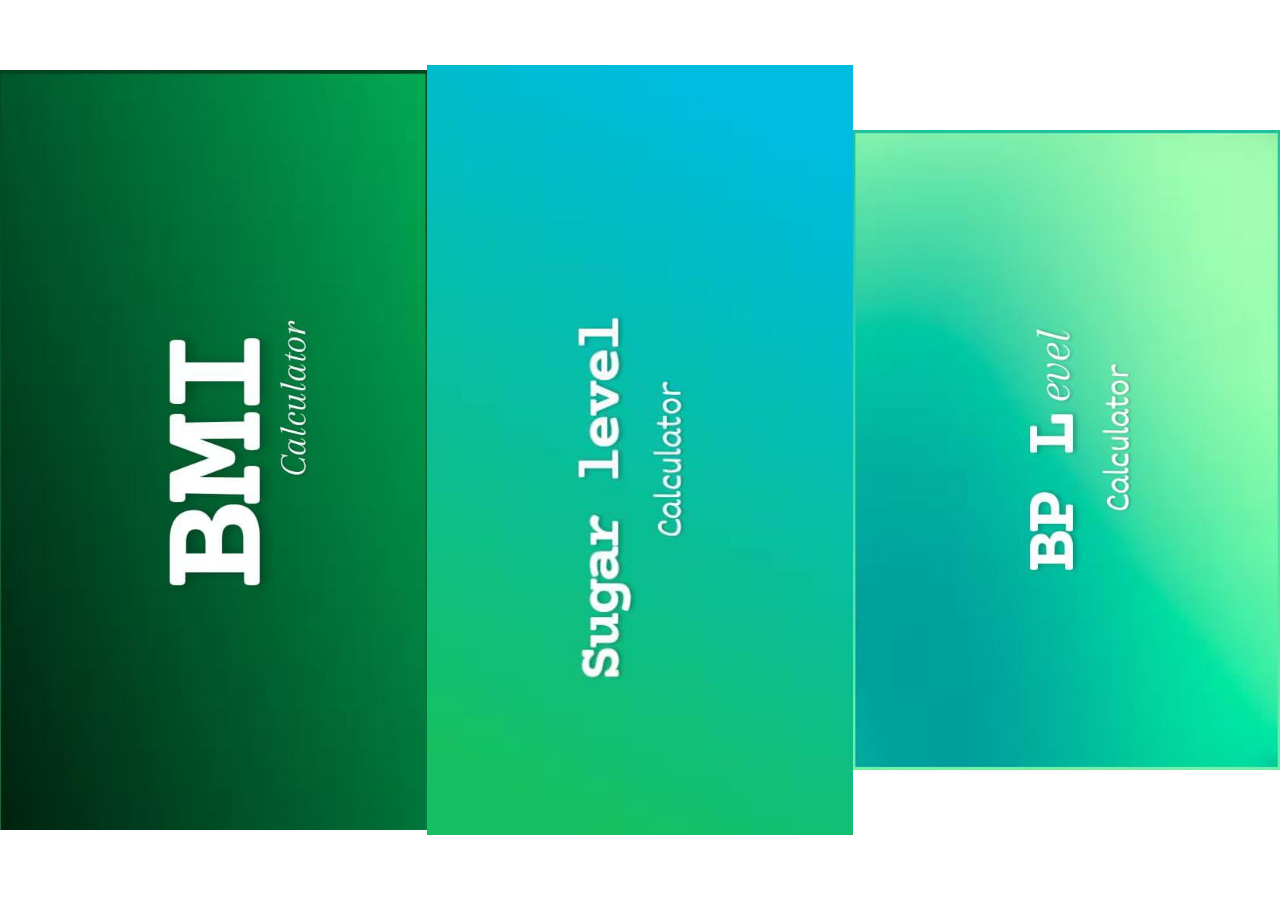
<file: DMW CW/services.html>
<!DOCTYPE html>
<html>
<head>
  <title>Image Gallery</title>
  <style>
 body {
      margin: 0;
      padding: 0;
      display: flex;
      justify-content: center;
      align-items: center;
      height: 100vh;
    }

    .image-row {
      display: flex;
      justify-content: space-evenly;
      width: 100%;
    }

    .image-item {
      display: flex;
      justify-content: center;
      align-items: center;
      flex-basis: 33.33%; /* Adjust to control the size of each image */
      
    }

    .image-item img {
      max-width: 100%;
      height: auto;
      cursor: pointer;

    }
  </style>
  <script>
    function openPopup(imageId) {
      var popup = document.getElementById(imageId + "-popup");
      popup.classList.add("active");
    }

    function closePopup(imageId) {
      var popup = document.getElementById(imageId + "-popup");
      popup.classList.remove("active");
    }
  </script>
</head>
<body>
  <div class="image-row">
    <div class="image-item">
      <img src="Images/image1.jpg" alt="Image 1" onclick="window.location.href='BMI-Dashboard/BMI.html'">
    </div>
    <div class="image-item">
      <img src="Images/image2.jpg" alt="Image 2" onclick="window.location.href='Blood-Sugar-level/Blood Sugar cal.html'">
    </div>
    <div class="image-item">
      <img src="Images/image3.jpg" alt="Image 3" onclick="window.location.href='BP/BP1.html'">
    </div>
  </div>
</body>
</html>
</file>
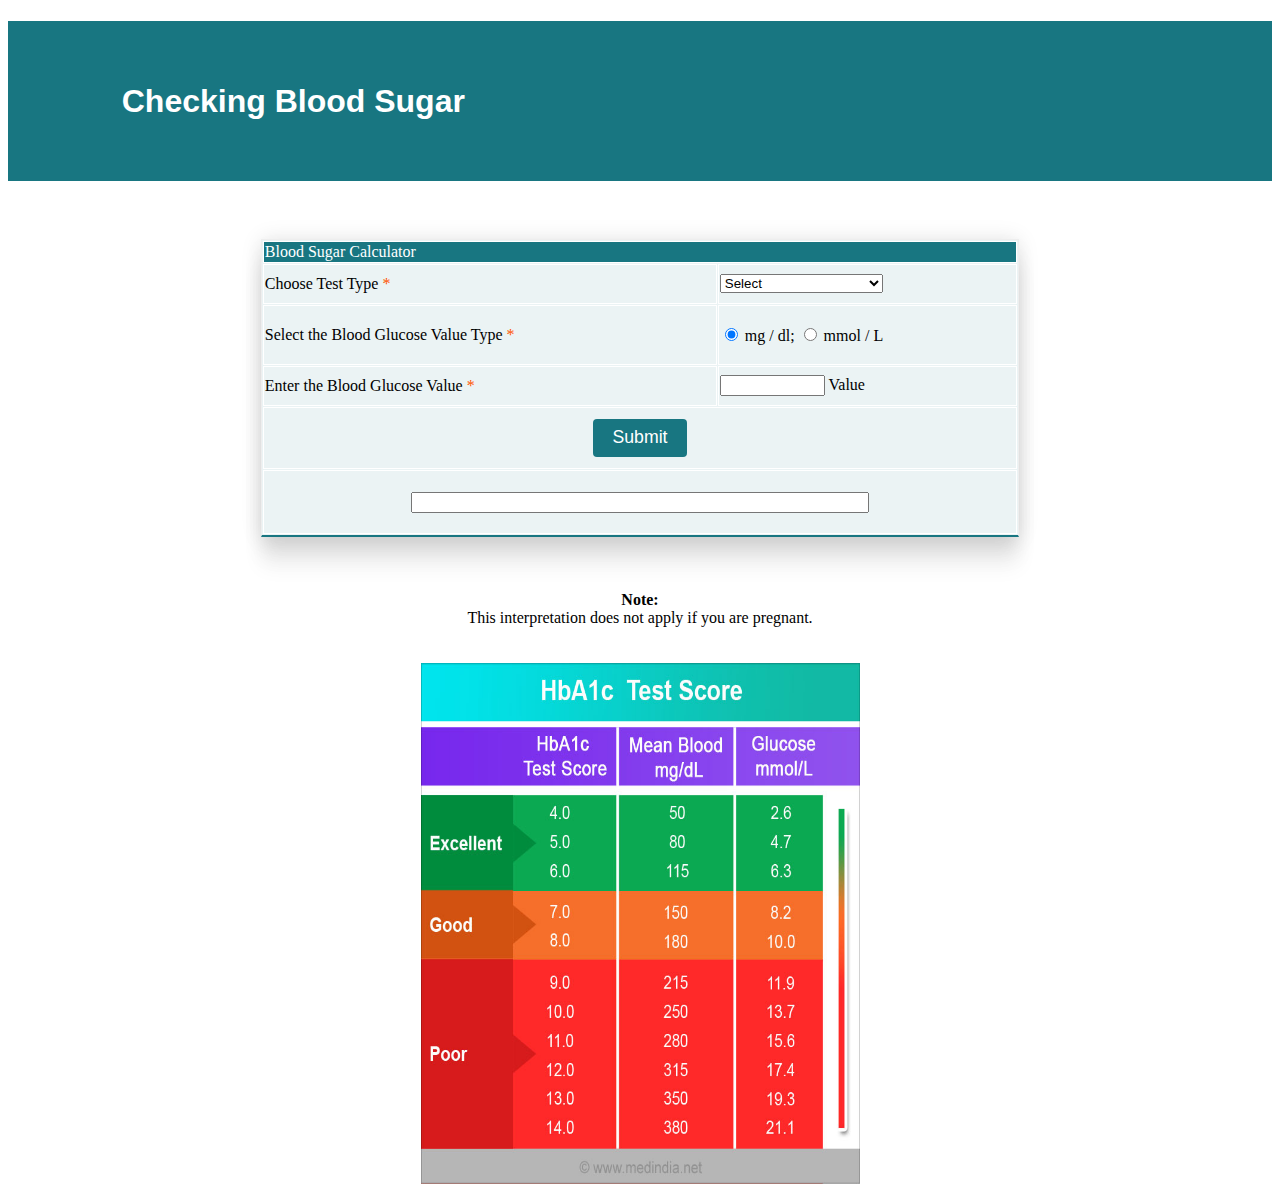
<file: DMW CW/Blood-Sugar-level/Blood Sugar cal.html>
<!DOCTYPE html>
<html>
<head>
  <meta charset="UTF-8">
   <meta http-equiv="X-UA-Compatible" content="IE=edge">
   <meta name="viewport" content="width=device-width, initial-scale=1.0">
  <title>Blood Sugar Checker</title>
  <style>
    /* Add CSS styles if needed */
  </style>
  <link rel="stylesheet" href="BP-styles.css" />
</head>
<body>
  <form name="BSfrm" id="BloodSugar">
  <div id="container-fluid">
    <h1 class="ex1">Checking Blood Sugar</h1>
  </div>
  <div>
    <table class="center" border="0" cellspacing="1" width= "60%" height="30%">
        <tr class="tr head">
            <td colspan="2">Blood Sugar Calculator</td>
        </tr>
        <tr height="40px">
            <td>
                Choose Test Type <font color="#ff5500">*</font>
            </td>
            <td id="selecttype">
                <label for="selecttype2">
                    <select name="test" size="1" onchange="check()" id="ttype">
                    <option selected value>Select</option>
                    <option value="Fasting Blood Glucose" name="test">Fasting Blood Glucose</option>
                    <option value="Random Blood Glucose" name="test">Random Blood Glucose</option>
                    </select>
                </label>
            </td>
        </tr>
        <tr height="60px">
            <td>
                Select the Blood Glucose Value Type <font color="#ff5500">*</font>
            </td>
            <td valign="middle">
                <label for="bgtypeemg">
                    <input type="radio" size="10" name="unit" value="mg / dl" onkeypress="checkGtype();" checked="checked">
                    mg / dl;
                </label>
                <label for="bgtypeemmol">
                  <input type="radio" size="10" name="unit" value="mmol / L" onkeypress="checkGtype();">
                  mmol / L
              </label>
            </td>
        </tr>
        <tr height="40px">
          <td>
            Enter the Blood Glucose Value <font color="#ff5500">*</font>
          </td>
            <td valign="middle" id="value">
              <label>
                <input type="text" size="10" name="value" onkeypress="return numeralsOnly(event)" maxlength="3">
                Value
            </label>
            </td>
        </tr>
        <tr>
            <br><br>
            <td colspan="2" align="center" width="100%">
                <input type="submit" class="flatbtn" value="Submit" id="submition" onclick="calculateBloodSugar();">
            </td>
        </tr>
        <tr>
          <td align="center" colspan="2" height="60px" height="70px">
            <div id="result">
                <input type="text" id="resultTextbox" style="width: 60%;" class="textfield">
            </div>
            </td>
        </tr>

    </table>
</div><br><br><br>
<div class="note">
  <b>Note:</b><br>
  This interpretation does not apply if you are pregnant.
</div><br><br>
<div id="container" align="center">
  <!-- <img src="robot doc.jpg" alt="robot" width="100%" height="200" class="fade"> -->
  <img src="Sugarchart.jpg" alt="chart" id="img3" width="439" height="521">



</form>
  <script src="script.js"></script>
</body>
</html>
</file>
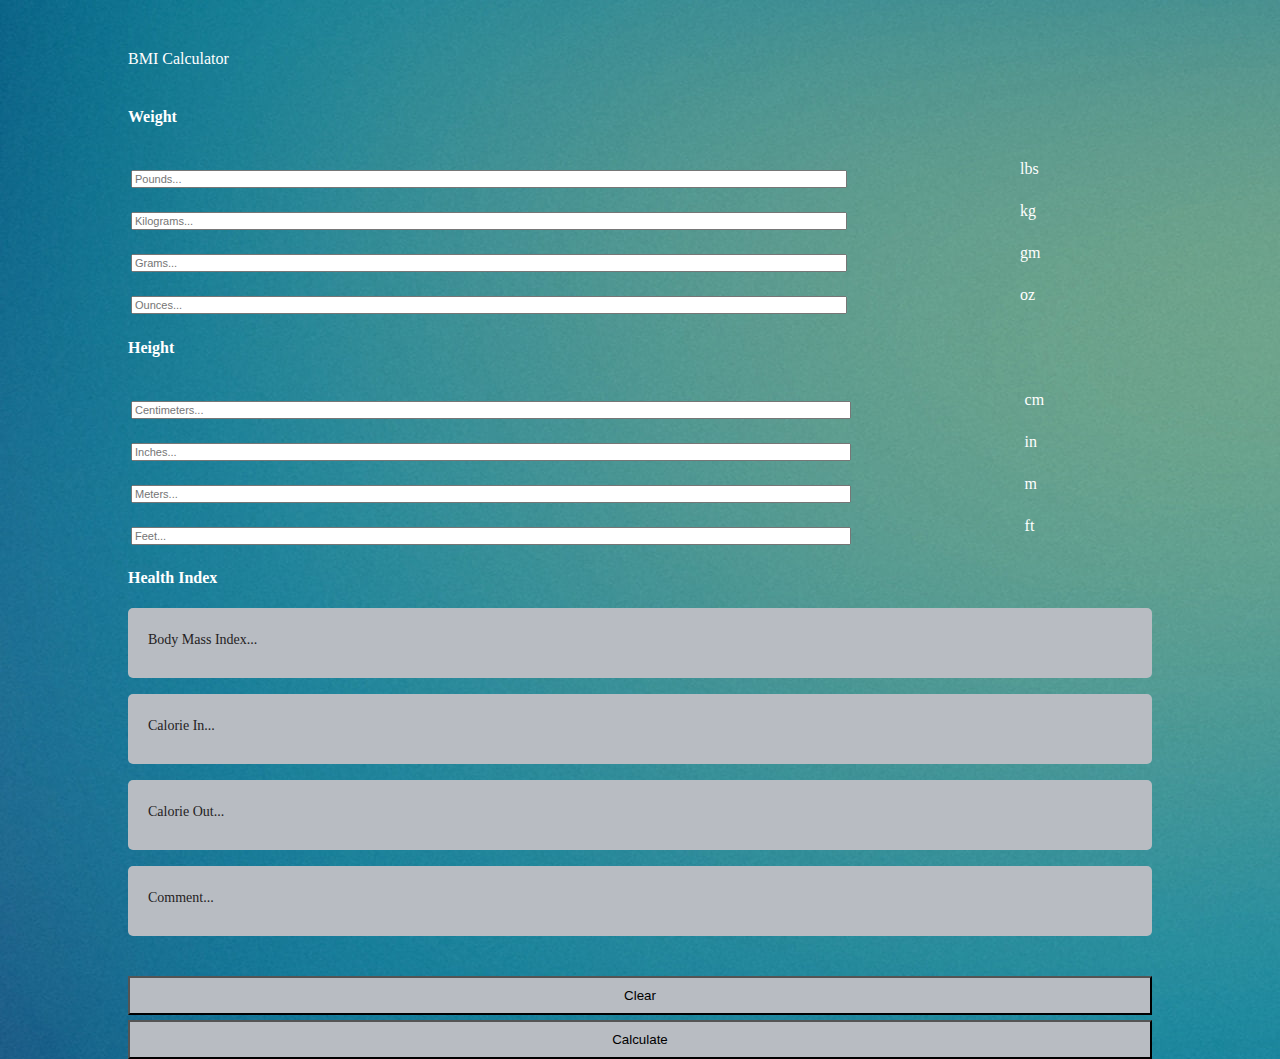
<file: DMW CW/BMI-Dashboard/BMI.html>
<!DOCTYPE html>
<html lang="en">

<head>
  <meta charset="UTF-8">
  <meta name="viewport" content="width=device-width, initial-scale=1.0">
  <meta http-equiv="X-UA-Compatible" content="ie=edge">
  <link href="https://stackpath.bootstrapcdn.com/bootstrap/4.1.3/css/bootstrap.min.css" rel="stylesheet"
    integrity="sha384-MCw98/SFnGE8fJT3GXwEOngsV7Zt27NXFoaoApmYm81iuXoPkFOJwJ8ERdknLPMO" crossorigin="anonymous">
  <link rel="stylesheet" href="style.css">
  <script src="functionality.js"></script>
  <title>BMI Dashboard</title>
</head>

<body>
  <div class="display-4 text-center">BMI Calculator</div>
 
  <div class="container">
    <div class="row justify-content-center">
      <div class="col-sm-4">
        <h4>Weight</h4>
        <form>
          <div class="form-group">
            <table style="width:100%">
              <tr>
                <td><input id="lbsInput" type="number" step="0.0001" class="form-control form-control-lg"
                    placeholder="Pounds...">
                </td>
                <td>lbs</td>
              </tr>
              <tr>
                <td><input id="kgInput" type="number" step="0.0001" class="form-control form-control-lg"
                    placeholder="Kilograms...">
                </td>
                <td>kg</td>
              </tr>
              <tr>
                <td><input id="gmInput" type="number" step="0.0001" class="form-control form-control-lg"
                    placeholder="Grams..."></td>
                <td>gm</td>
              </tr>
              <tr>
                <td><input id="ozInput" type="number" step="0.0001" class="form-control form-control-lg"
                    placeholder="Ounces..."></td>
                <td>oz</td>
              </tr>
            </table>
          </div>
        </form>
      </div>
      <div class="col-sm-4">
        <h4>Height</h4>
        <form>
          <div class="form-group">
            <table style="width:100%">
              <tr>
                <td><input id="cmInput" type="number" step="0.0001" class="form-control form-control-lg"
                    placeholder="Centimeters..."></td>
                <td>cm</td>
              </tr>
              <tr>
                <td><input id="inchInput" type="number" step="0.0001" class="form-control form-control-lg"
                    placeholder="Inches..."></td>
                <td>in</td>
              </tr>
              <tr>
                <td><input id="mInput" type="number" step="0.0001" class="form-control form-control-lg"
                    placeholder="Meters..."></td>
                <td>m</td>
              </tr>
              <tr>
                <td><input id="ftInput" type="number" step="0.0001" class="form-control form-control-lg"
                    placeholder="Feet..."></td>
                <td>ft</td>
              </tr>
            </table>
          </div>
        </form>
      </div>
      <div class="col-sm-4">
        <h4>Health Index</h4>
        <form>
          <div class="form-group">
            <div class="indexcol" id="bmi" style="padding-left: 20px; padding-top: 10px;">
              <p>Body Mass Index...</p>
            </div>
            <div class="indexcol" id="calIn" style="padding-left: 20px; padding-top: 10px;">
              <p>Calorie In...</p>
            </div>
            <div class="indexcol" id="calOut" style="padding-left: 20px; padding-top: 10px;">
              <p>Calorie Out...</p>
            </div>
            <div class="indexcol" id="comment" style="padding-left: 20px; padding-top: 10px;">
              <p>Comment...</p>
            </div>
          </div>
        </form>
      </div>
    </div>
  </div>
  <div class="container" style="margin-top: 40px;">
    <div class="row">
      <div class="col-md-6" style="padding-bottom: 5px;">
        <button type="button" class="btn btn-secondary" style="width: 100%; padding: 10px; background: #b8bcc2; "
          onclick="location.reload(true);">Clear</button>
      </div>
      <div class="col-md-6">
        <button type="button" class="btn btn-secondary" style="width: 100%; padding: 10px; background: #b8bcc2;"
          onclick="BMIFunction()">Calculate</button>
      </div>
    </div>
  </div>
  
</body>

</html>
</file>
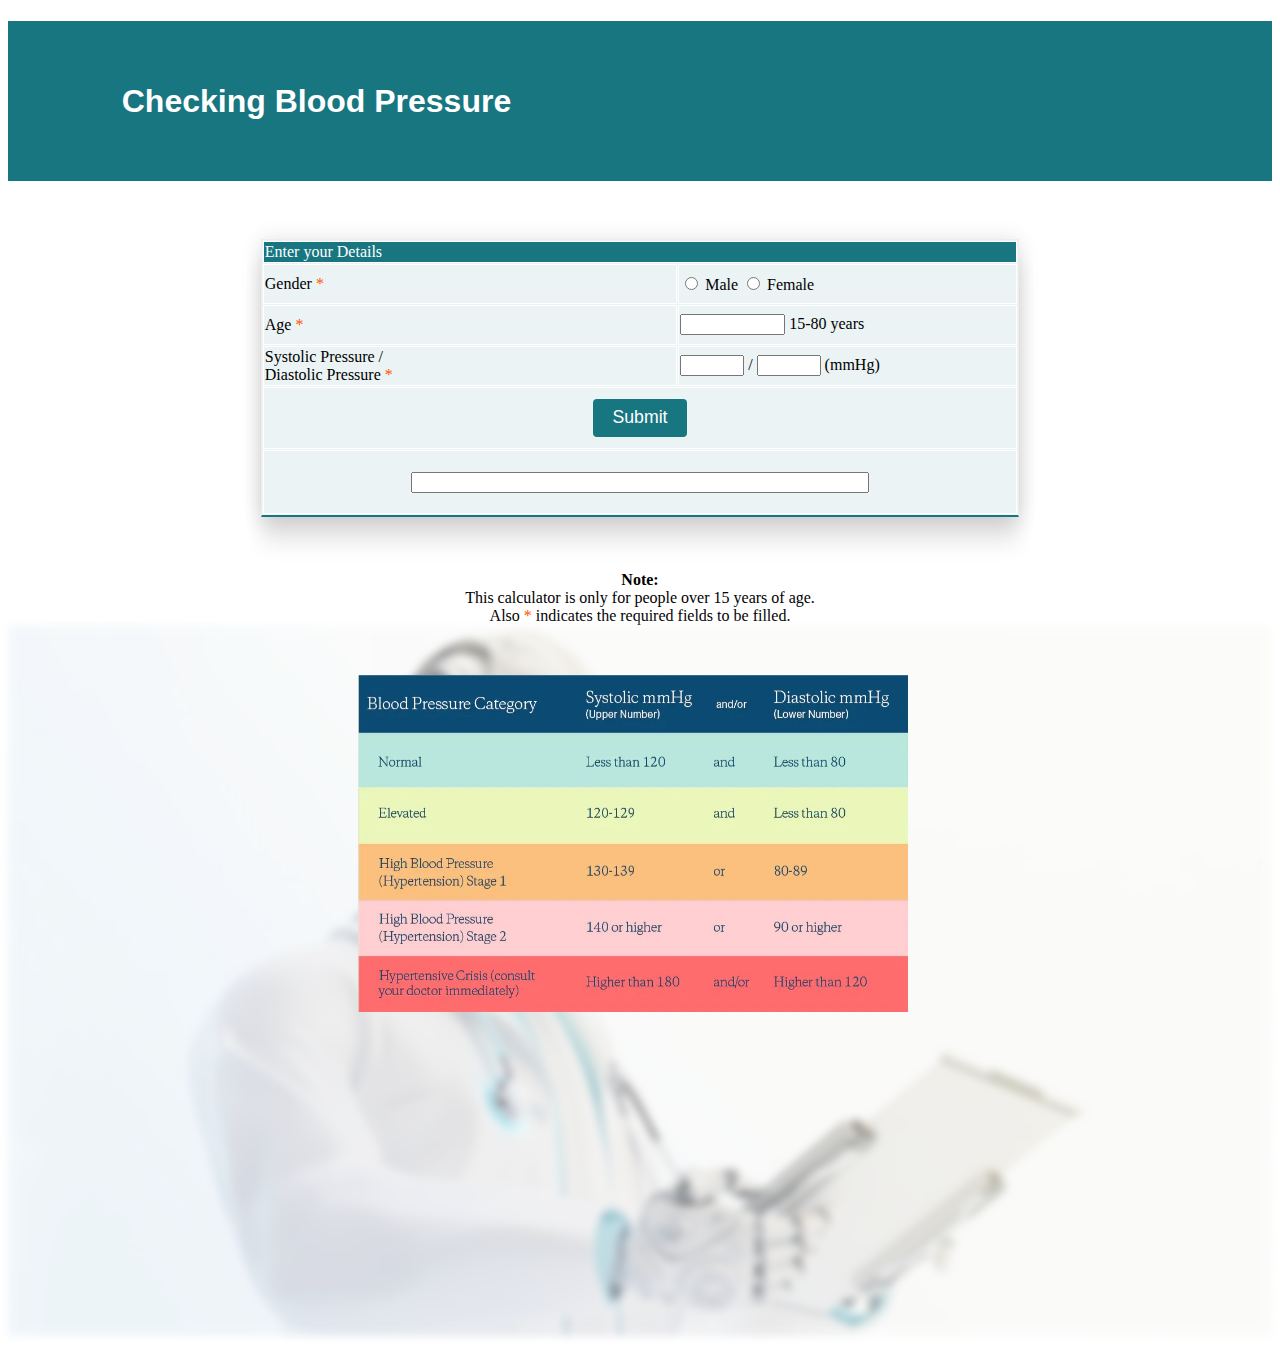
<file: DMW CW/BP/BP1.html>
<!DOCTYPE html>
<html lang="en">
<head>
  <meta charset="UTF-8">
  <meta http-equiv="X-UA-Compatible" content="IE=edge">
  <meta name="viewport" content="width=device-width, initial-scale=1.0">
  <link rel="stylesheet" href="BP-styles.css">
  <title>Blood Pressure</title>
</head>
<body>
  <form name="BPfrm" method="post" action="BLoodpressure.php" id="BloodPressure">
    <div class="container-fluid">
      <h1 class="ex1">Checking Blood Pressure</h1>
    </div>
    <div>
      <table class="center" border="0" cellspacing="1" width="60%" height="30%">
        <tr class="tr head">
          <td colspan="2">Enter your Details</td>
        </tr>
        <tr height="40px">
          <td width="55%" align="left" height="25" id="radio" valign="middle">
            Gender <font color="#ff5500">*</font>
          </td>
          <td id="radio1" width="45%" height="25" valign="middle">
            <label for="male">
              <input type="radio" value="male" id="male" name="gender" onclick="checkGender();">
              Male
            </label>
            <label for="Female">
              <input type="radio" value="female" id="female" name="gender" onclick="checkGender();">
              Female
            </label>
          </td>
        </tr>
        <tr height="40px">
          <td width="55%" align="left" height="25" valign="middle">
            Age <font color="#ff5500">*</font>
          </td>
          <td id="age" width="45%" height="25" valign="middle">
            <label>
              <input type="text" size="10" name="age" onkeypress="return numeralsOnly(event)" maxlength="2">
              15-80 years
            </label>
          </td>
        </tr>
        <tr height="40px">
          <td width="55%" align="left" height="25" valign="middle">
            Systolic Pressure / <br>
            Diastolic Pressure <font color="#ff5500">*</font>
          </td>
          <td width="55%" align="left" height="25" valign="middle">
            <label>
              <input type="number" name="systolic" id="systolicinput" value min="0" max="999" maxlength="3">
              /
              <input type="number" name="diastolic" id="diastolicinput" value min="0" max="999" maxlength="3">
            </label>
            (mmHg)
          </td>
        </tr>
        <tr>
          <br><br>
          <td colspan="2" align="center" width="100%">
            <input type="submit" class="flatbtn" value="Submit" id="submission">
          </td>
        </tr>
        <tr>
            <td align="center" colspan="2" height="60px" height="70px">
            <div id="result">
                <input type="text" id="resultTextbox" style="width: 60%;" class="textfield">
              </div>
            </td>
        </tr>
      </table>
    </div>
    <br><br><br>
    <div class="note">
      <b>Note:</b><br>
      This calculator is only for people over 15 years of age. <br>
      Also <font color="#ff5500">*</font> indicates the required fields to be filled.
    </div>
    <div id="container">
        <img src="robot doc.jpg" alt="robot" width="100%" height="200" class="fade">
        <center><img src="BP1.jpg" alt="chart" id="img2" width="550" height="337"></center>
    </div>
  </form>
  
  <script src="BPcalculator.js"></script>
</body>
</html>
</file>
<file: DMW CW/Blood-Sugar-level/BP-styles.css>
h1{
    background-color: #187681;
    color: #fff;
    text-align: center;
    font-family: 'Poppins', sans-serif;
}

h1.ex1{
    height: 7rem;
    padding: 1.5rem 9%;
    display: -webkit-box;
    display: -ms-flexbox;
    display: flex;
    -webkit-box-align: center;
        -ms-flex-align: center;
            align-items: center;
    -webkit-box-pack: justify;
        -ms-flex-pack: justify;
            justify-content: space-between;
}
/*table{
    display: table;
    border-collapse: separate;
    box-sizing: border-box;
    text-indent: initial;
}*/
table{
    background: #ebf3f4;
    border: 1px solid #eee;
    border-collapse: separate;
    /*border-radius: 10px;*/
    border-bottom: 2px solid #187681;
    box-sizing: border-box;
    box-shadow: 0 0 20px rgba(0, 0, 0, .1), 0 10px 20px rgba(0, 0, 0, .05),
    0 20px 20px rgba(0, 0, 0, .05), 0 30px 20px rgba(0, 0, 0, .05);
}
table.center{
    margin-left: auto;
    margin-right: auto;
}
td{
    border: 1px solid white;
    border-collapse: collapse;
}


tr {
    display: table-row;
    vertical-align: inherit;
    border-color: inherit;
}

.tr.head{
    background-color: #187681;
    color: #fff;
    text-align: left;
}

.flatbtn{
    background-color: #187681;
    border: 0;
    border-radius: 4px;
    font-size: 1.105rem;
    line-height: 1;
    padding: 0.65rem 1.2rem;
    color: #fff;
    margin: 10px;
}

.note{
    text-align: center;
}

.fade{
   opacity: 0.5;
   width: 100%;
   height: auto;
   filter: blur(4px);
}

#container{
    position: relative;
}

#img2{
    position: absolute;
    left: 50px;
    top: 50px;
    margin-left: 300px;
    margin-right: 300px;

}
</file>
<file: DMW CW/BMI-Dashboard/style.css>
body{
  background-color: #333;
  color: #fff;
  max-width: 80%;
  margin: auto;
  margin-top: 30px;
  background-image: url(lightblue.jpg) ;
}
.row{
  margin-top: 40px;
}
.display-4{
  padding-top: 20px;
}
#lbsInput{
  width: 80%;
  margin-top: 20px;
  font-size: 11px;
}
#kgInput{
  width: 80%;
  margin-top: 20px;
  font-size: 11px;
}
#gmInput{
  width: 80%;
  margin-top: 20px;
  font-size: 11px;
}
#ozInput{
  width: 80%;
  margin-top: 20px;
  font-size: 11px;
}
#cmInput{
  width: 80%;
  margin-top: 20px;
  font-size: 11px;
}
#mInput{
  width: 80%;
  margin-top: 20px;
  font-size: 11px;
}
#inchInput{
  width: 80%;
  margin-top: 20px;
  font-size: 11px;
}
#ftInput{
  width: 80%;
  margin-top: 20px;
  font-size: 11px;
}
#bmiInput{
  width: 80%;
  margin-top: 20px;
  font-size: 11px;
}
#calinInput{
  width: 80%;
  margin-top: 20px;
  font-size: 11px;
}
#caloutInput{
  width: 80%;
  margin-top: 20px;
  font-size: 11px;
}
#ratioInput{
  width: 80%;
  margin-top: 20px;
  font-size: 11px;
}
.indexcol{
  margin-top:16px;
  margin-bottom:16px;
  background: #b8bcc2;
  color: #242222;
  height: 60px;
  border-radius: 5px;
  font-size: 14px;
}
</file>
<file: DMW CW/BP/BP-styles.css>
h1{
    background-color: #187681;
    color: #fff;
    text-align: center;
    font-family: 'Poppins', sans-serif;
}

h1.ex1{
    height: 7rem;
    padding: 1.5rem 9%;
    display: -webkit-box;
    display: -ms-flexbox;
    display: flex;
    -webkit-box-align: center;
        -ms-flex-align: center;
            align-items: center;
    -webkit-box-pack: justify;
        -ms-flex-pack: justify;
            justify-content: space-between;
}
/*table{
    display: table;
    border-collapse: separate;
    box-sizing: border-box;
    text-indent: initial;
}*/
table{
    background: #ebf3f4;
    border: 1px solid #eee;
    border-collapse: separate;
    /*border-radius: 10px;*/
    border-bottom: 2px solid #187681;
    box-sizing: border-box;
    box-shadow: 0 0 20px rgba(0, 0, 0, .1), 0 10px 20px rgba(0, 0, 0, .05),
    0 20px 20px rgba(0, 0, 0, .05), 0 30px 20px rgba(0, 0, 0, .05);
}
table.center{
    margin-left: auto;
    margin-right: auto;
}
td{
    border: 1px solid white;
    border-collapse: collapse;
}


tr {
    display: table-row;
    vertical-align: inherit;
    border-color: inherit;
}

.tr.head{
    background-color: #187681;
    color: #fff;
    text-align: left;
}

.flatbtn{
    background-color: #187681;
    border: 0;
    border-radius: 4px;
    font-size: 1.105rem;
    line-height: 1;
    padding: 0.65rem 1.2rem;
    color: #fff;
    margin: 10px;
}

.note{
    text-align: center;
}

.fade{
   opacity: 0.5;
   width: 100%;
   height: auto;
   filter: blur(4px);
}

#container{
    position: relative;
}

#img2{
    line-height: 35px;
    color: #404040;
    position: absolute;
    left: 50px;
    top: 50px;
    margin-left: 300px;
    margin-right: 300px;
    /* padding: auto; */

}

/* select {
    writing-mode: horizontal-tb !important;
  
    text-rendering: auto;
    color: fieldtext;
    letter-spacing: normal;
    word-spacing: normal;
    line-height: normal;
    text-transform: none;
    text-indent: 0px;
    text-shadow: none;
    display: inline-block;
    text-align: start;
    appearance: auto;
    box-sizing: border-box;
} */

#img3{
    line-height: 35px;
    color: #404040;
    position: absolute;
    left: 50px;
    top: 50px;
    margin-left: 300px;
    margin-right: 300px;
}

.textfield{
    font-family: 'Poppins', sans-serif;
}
</file>
